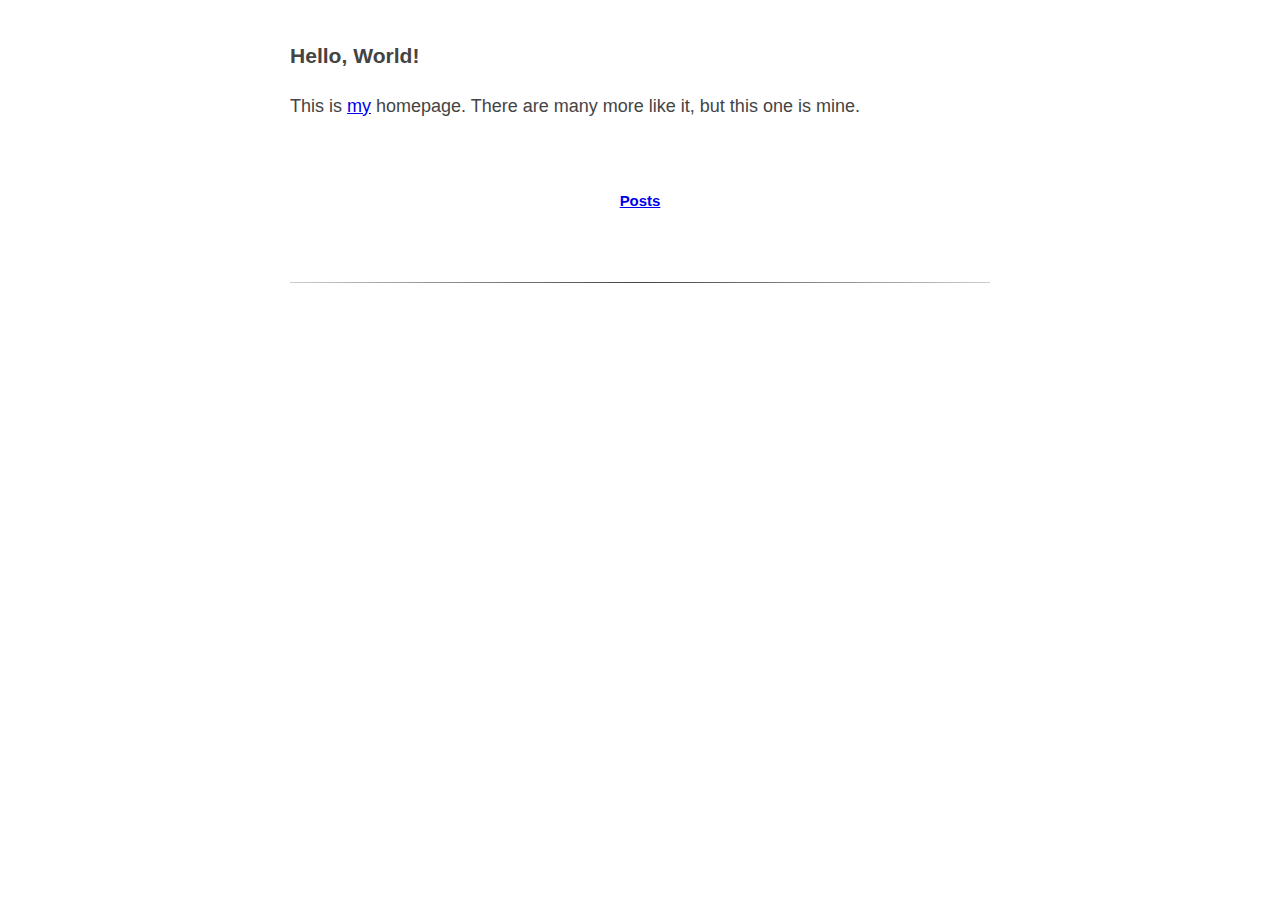
<file: index.html>
<!DOCTYPE html>
<html>
<head>
    <meta charset="utf-8">
    <meta name="viewport" content="width=device-width, initial-scale=1">
    <title>Frag's Home</title>
    <link rel="stylesheet" type="text/css" href="css/main.css"/>
</head>
<body>
<h3>Hello, World!</h3>
<div><p>This is <a href="about.html">my</a> homepage. There are many more like it, but this one is mine.</p></div>
<br/>
<div style="text-align:center"><a href="posts.html"><h5>Posts</h5></a></div>
<div><p>&nbsp;</p><hr/><p>&nbsp;</p></div>
</body>
</html>
</file>
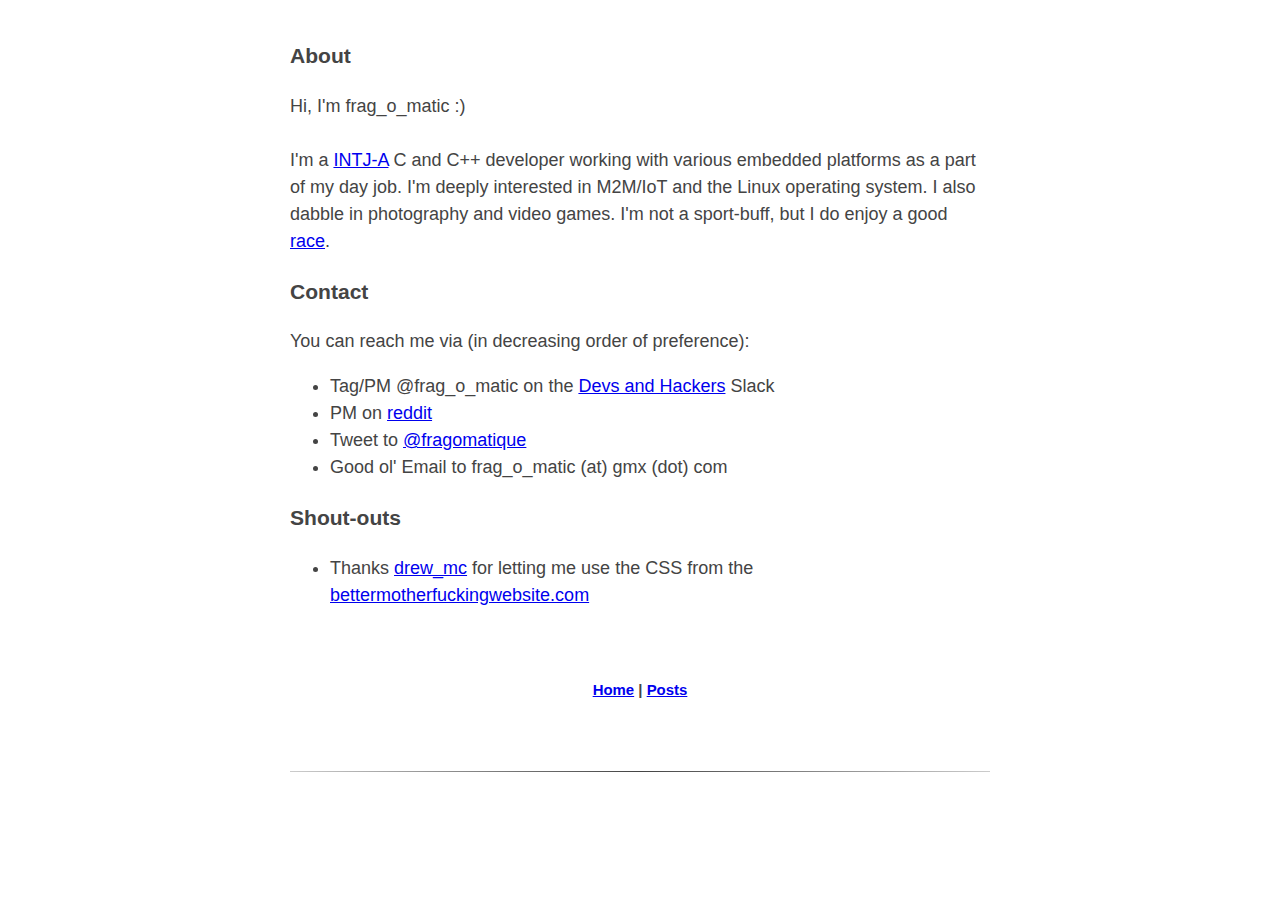
<file: about.html>
<!DOCTYPE html>
<html>
<head>
    <meta charset="utf-8">
    <meta name="viewport" content="width=device-width, initial-scale=1">
    <title>About Me</title>
    <link rel="stylesheet" type="text/css" href="css/main.css"/>
</head>
<body>
<h3>About</h3>
<div>Hi, I'm <span style="font-family: monospace;">frag_o_matic</span> :)</div>
<br/>
    <div>I'm a <a href="https://www.16personalities.com/profiles/88276a787cdef">INTJ-A</a> C and C++ developer working with various embedded platforms as a part of my day job. I'm deeply interested in M2M/IoT and the Linux operating system. I also dabble in photography and video games. I'm not a sport-buff, but I do enjoy a good <a href="https://www.formula1.com/">race</a>.</div>
<h3>Contact</h3>
<div>You can reach me via (in decreasing order of preference):
    <ul>
        <li>Tag/PM <span style="font-family: monospace;">@frag_o_matic</span> on the <a href="http://slack.devup.in/" target="_blank">Devs and Hackers</a> Slack
        <li>PM on <a href="https://www.reddit.com/message/compose/?to=frag_o_matic" target="_blank">reddit</a>
        <li>Tweet to <a href="https://www.twitter.com/fragomatique" target="_blank"><span style="font-family: monospace;">@fragomatique</span></a></li>
        <li>Good ol' Email to <span style="font-family: monospace;">frag_o_matic (at) gmx (dot) com</span>
    </ul>
</div>
<h3>Shout-outs</h3>
<div>
    <ul>
        <li>Thanks <a href="https://www.twitter.com/drew_mc" target="_blank">drew_mc</a> for letting me use the CSS from the <a href="http://bettermotherfuckingwebsite.com/" target="_blank">bettermotherfuckingwebsite.com</a></li>
    </ul>
</div>
<br/>
<div style="text-align:center"><h5><a href="index.html">Home</a>&nbsp;|&nbsp;<a href="posts.html">Posts</a></h5></div>
<div><p>&nbsp;</p><hr/><p>&nbsp;</p></div>
</body>
</html>
</file>
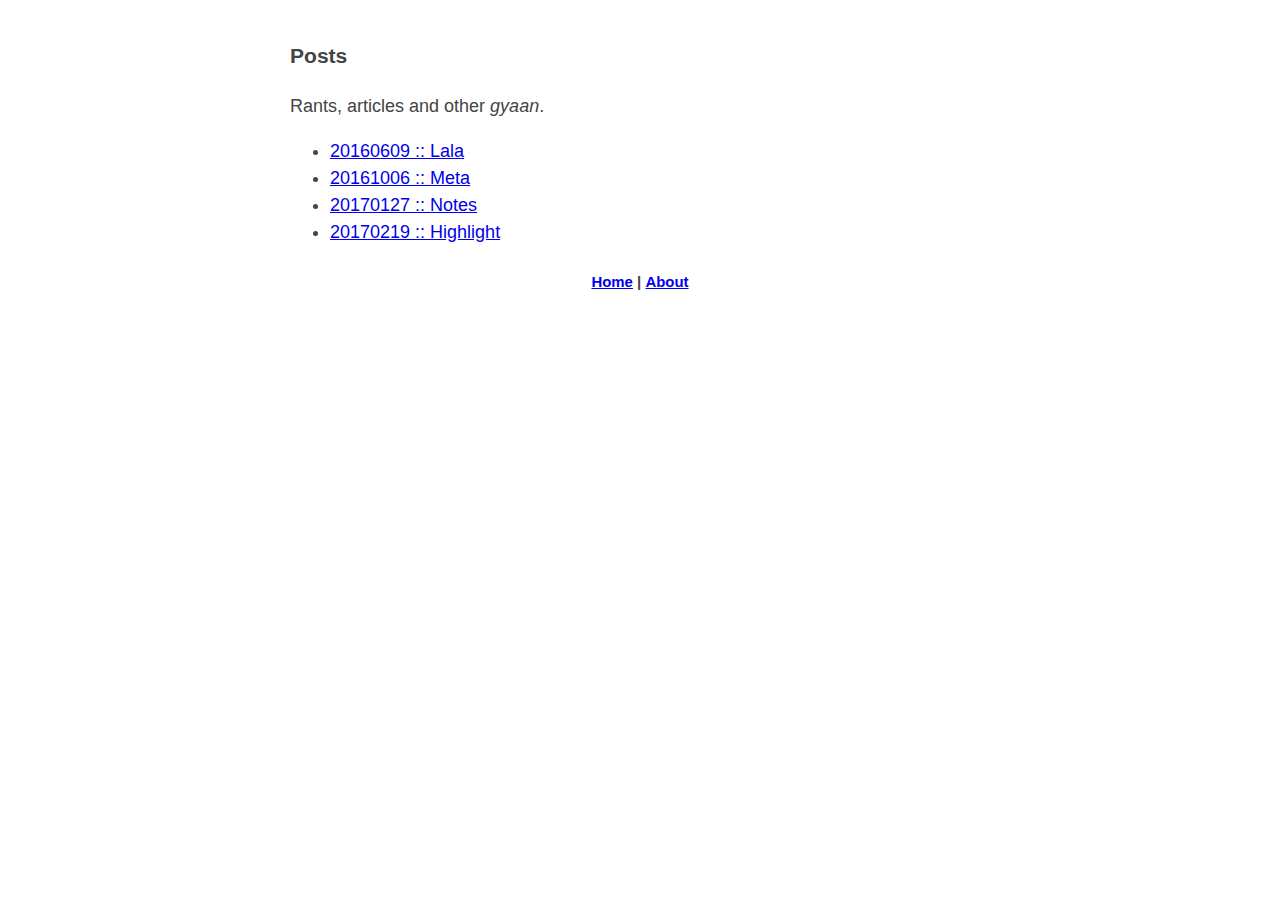
<file: posts.html>
<!DOCTYPE html>
<html>
<head>
    <meta charset="utf-8">
    <meta name="viewport" content="width=device-width, initial-scale=1">
    <title>Frag's Writings</title>
    <link rel="stylesheet" type="text/css" href="css/main.css"/>
</head>
<body>
<h3>Posts</h3>
<div> Rants, articles and other <span style="font-style:italic;">gyaan</span>.</div>
<div>
<ul>
    <li><a href="posts/20160609lala.html">20160609 :: Lala</a></li>
    <li><a href="posts/20161006meta.html">20161006 :: Meta</a></li>
    <li><a href="posts/20170127notes.html">20170127 :: Notes</a></li>
    <li><a href="posts/20170219highlight.html">20170219 :: Highlight</a></li>
</ul>
</div>
<div style="text-align:center"><h5><a href="index.html">Home</a>&nbsp;|&nbsp;<a href="about.html">About</a></h5></div>
</body>
</html>
</file>
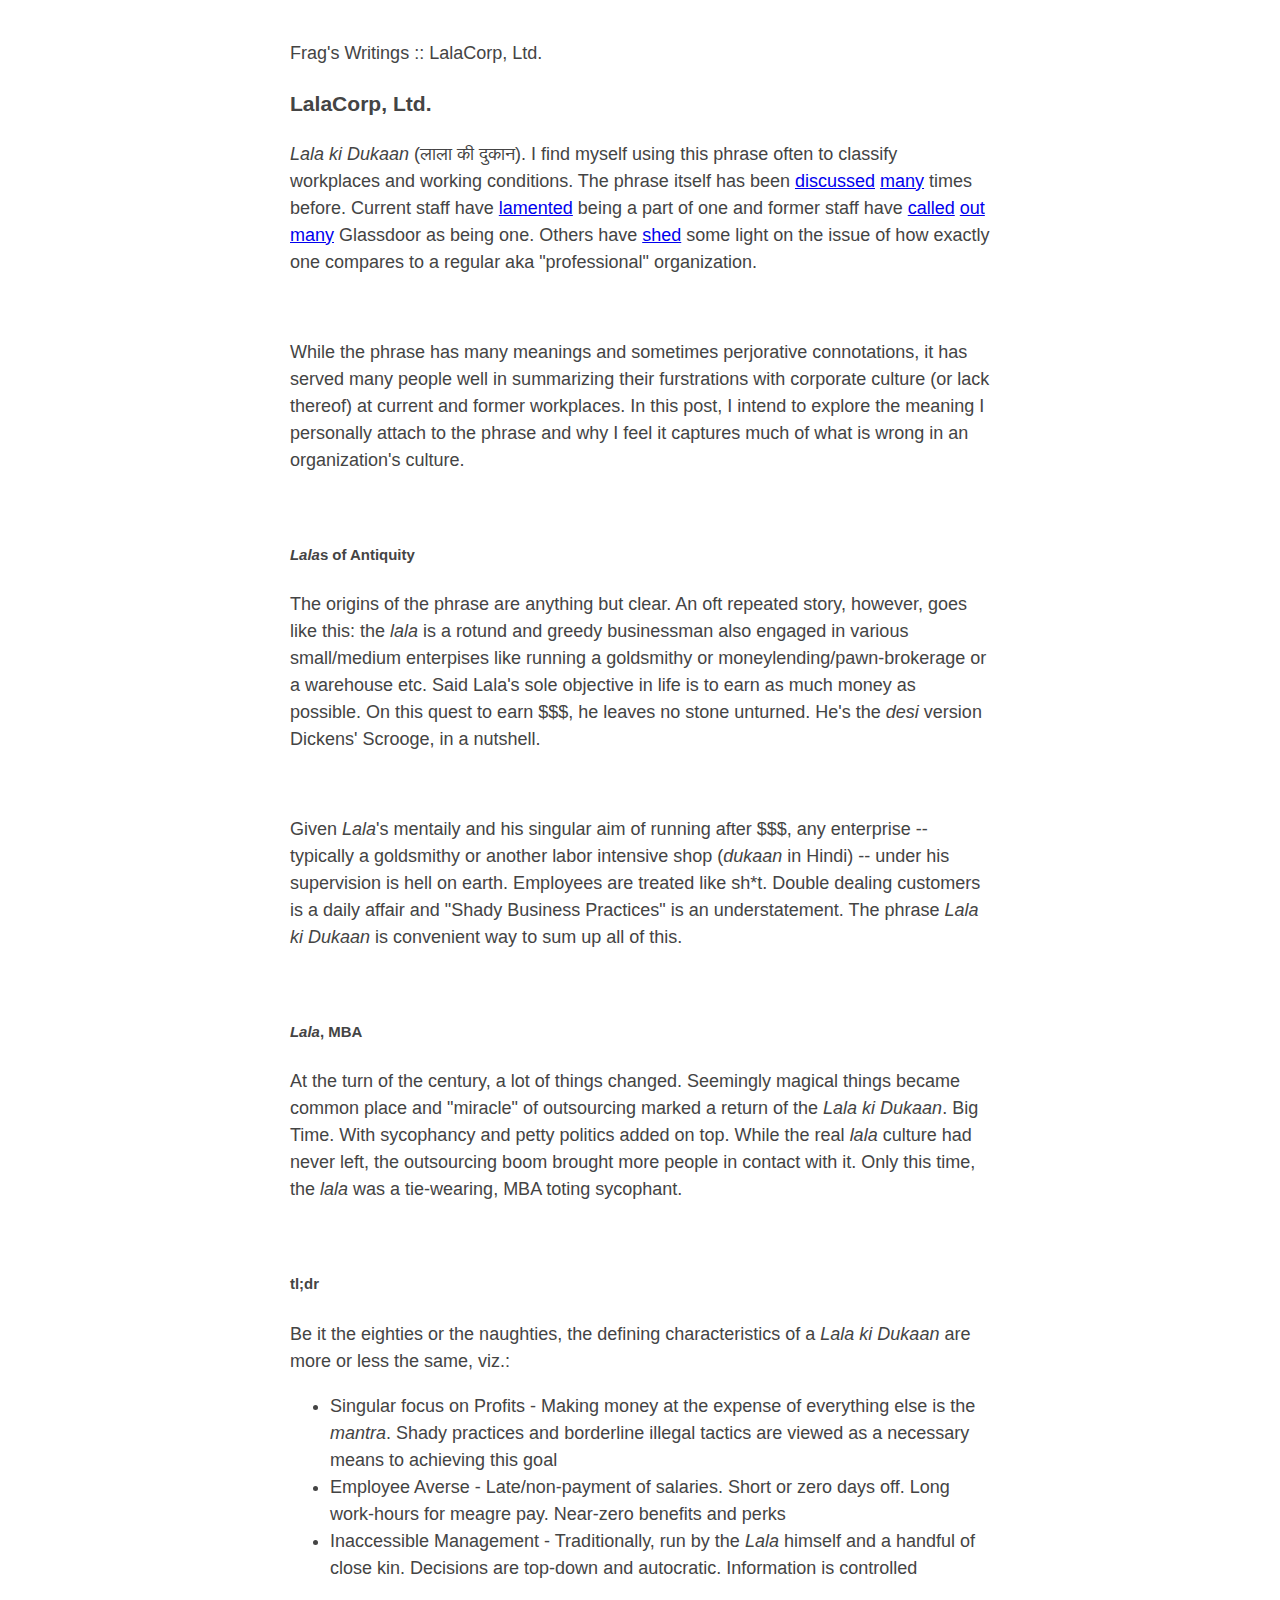
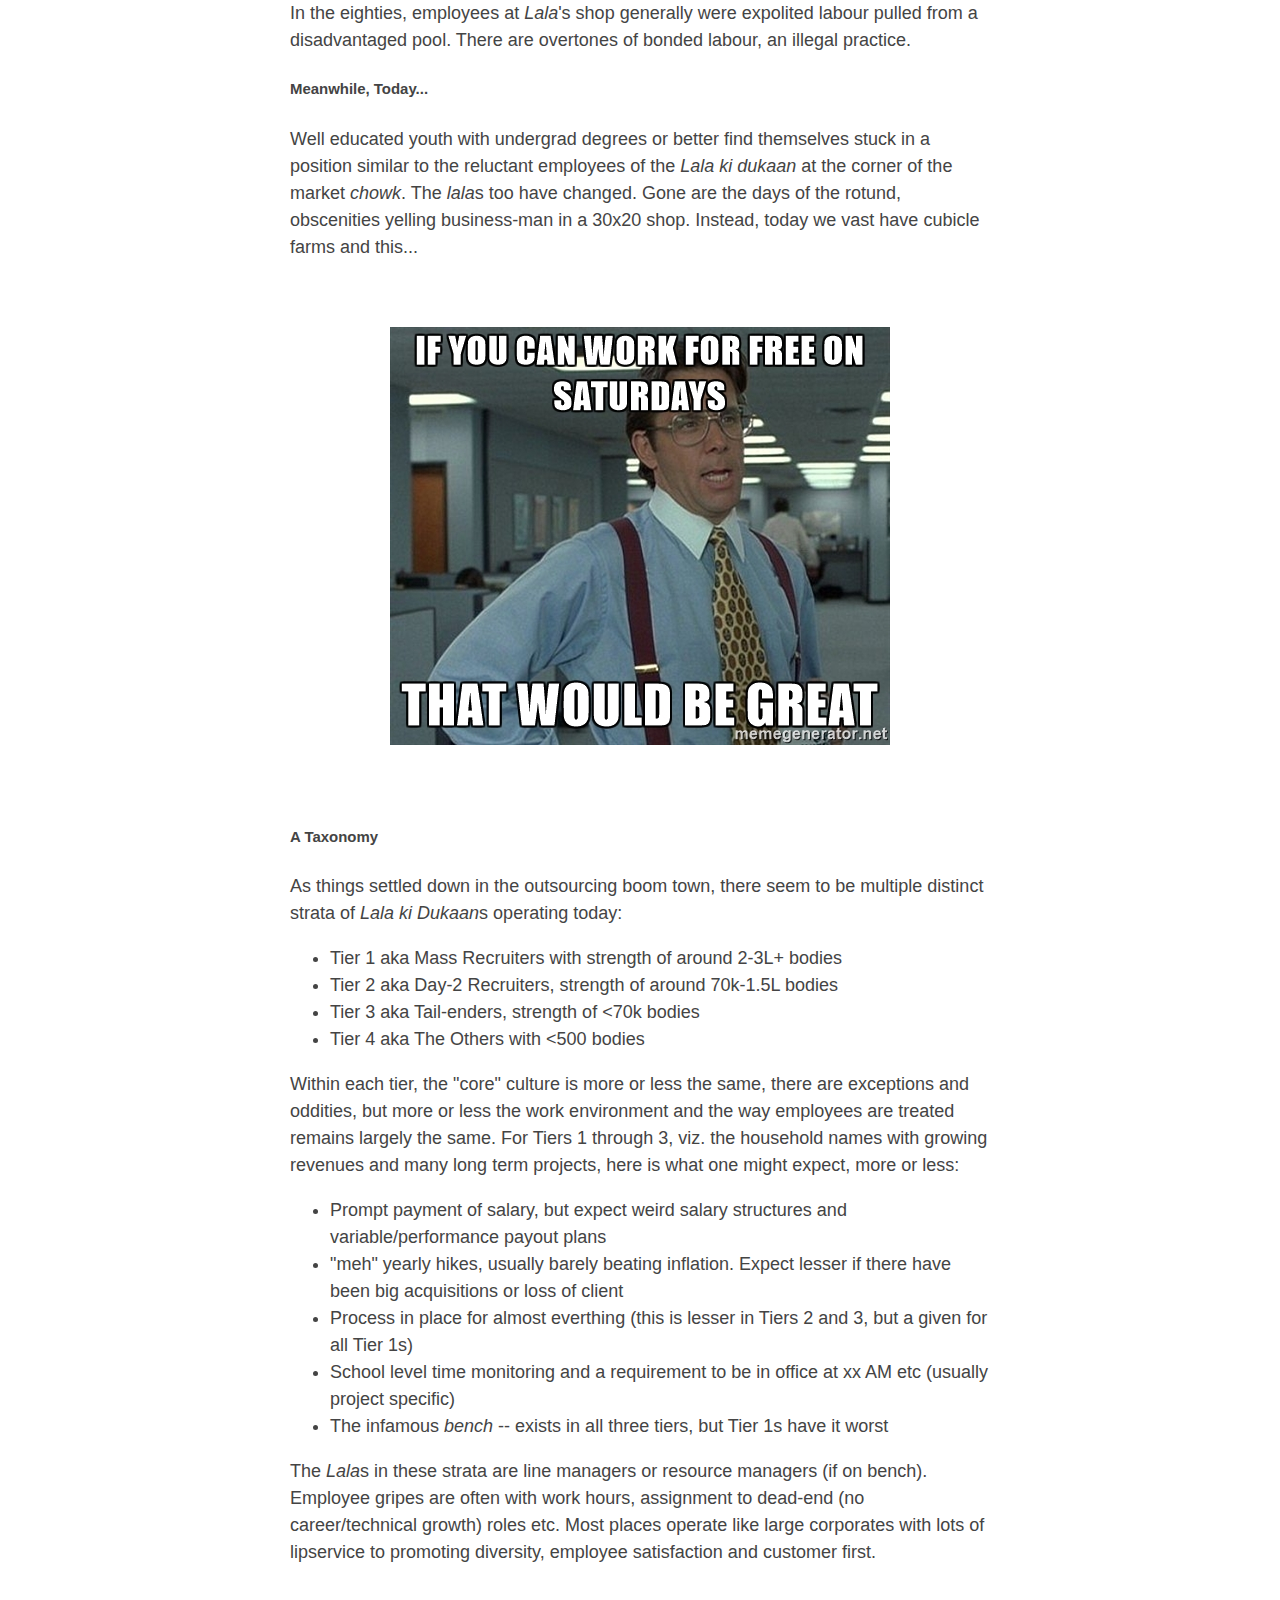
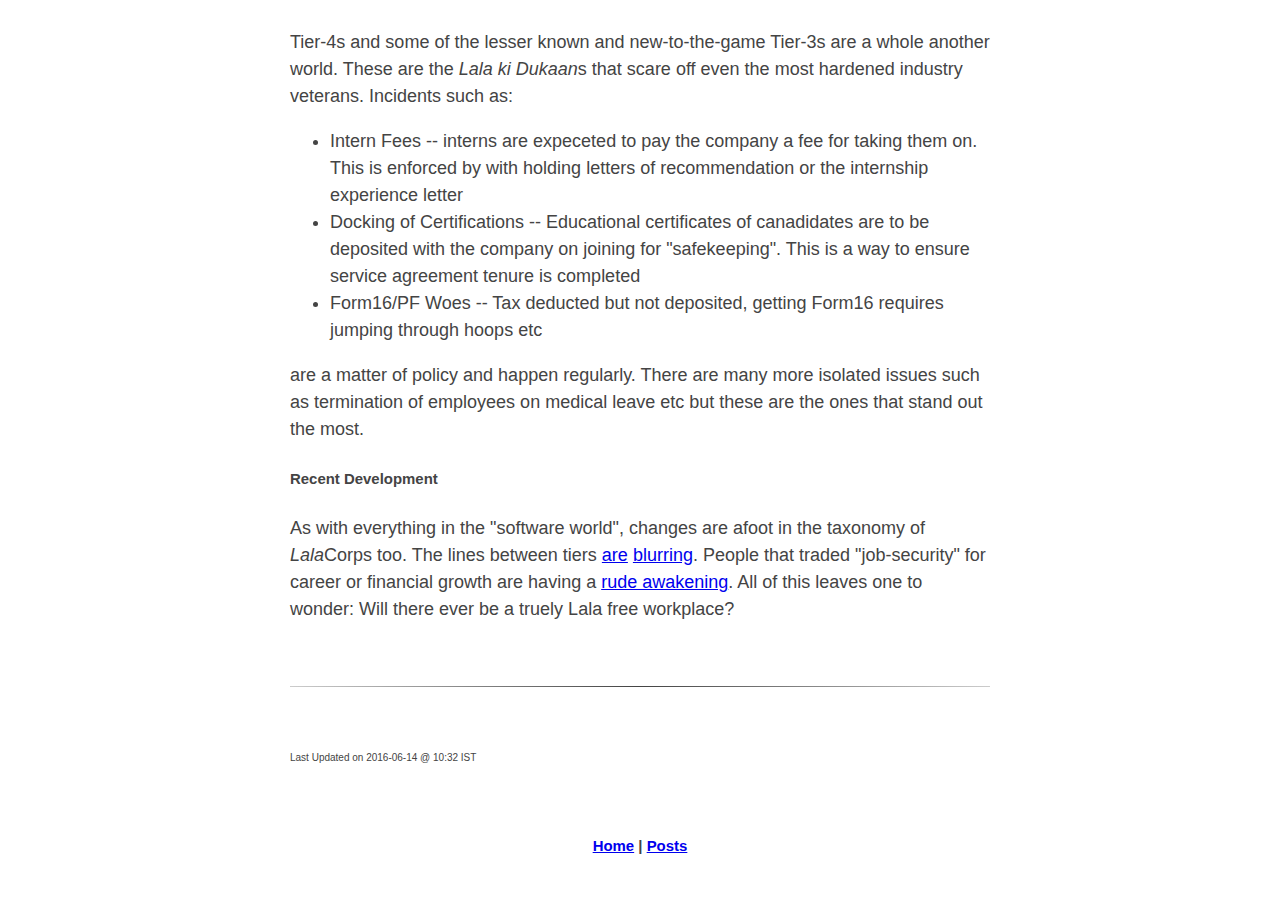
<file: posts/20160609lala.html>
<!DOCTYPE html>
<html>
<head>
    <meta charset="utf-8">
    <meta name="viewport" content="width=device-width, initial-scale=1">
    <title>Frag's Writings :: LalaCorp, Ltd.</title>
    <link rel="stylesheet" type="text/css" href="../css/main.css"/>
</head>
<body>
<p>Frag's Writings :: LalaCorp, Ltd.</p>
<h3>LalaCorp, Ltd.</h3>
<div><span style="font-style: italic;">Lala ki Dukaan</span> (लाला की दुकान). I find myself using this phrase often to classify workplaces and working conditions. The phrase itself has been <a href="https://np.reddit.com/r/india/comments/3ttgbu/what_is_a_lala_company/">discussed</a> <a href="https://np.reddit.com/r/india/comments/4c0or3/eli5_what_is_a_lala_company/">many</a> times before. Current staff have <a href="https://np.reddit.com/r/india/comments/njzjn/lala_company_rage/">lamented</a> being a part of one and former staff have <a href="https://webcache.googleusercontent.com/search?q=cache:8vaJ3gg5KqUJ:https://www.glassdoor.com.au/Reviews/Employee-Review-Media-Mosaic-RVW10302770.htm+&amp;cd=25&amp;hl=en&amp;ct=clnk&amp;gl=in&amp;client=ubuntu">called</a> <a href="https://webcache.googleusercontent.com/search?q=cache:fofrPuok8LUJ:https://www.glassdoor.com/Reviews/Employee-Review-Force-Motors-RVW3125519.htm+&amp;cd=2&amp;hl=en&amp;ct=clnk&amp;gl=in&amp;client=ubuntu">out</a> <a href="https://webcache.googleusercontent.com/search?q=cache:0U2WeecRookJ:https://www.glassdoor.de/Bewertungen/Bewertungen-Kepler-Cannon-RVW7321157.htm+&amp;cd=4&amp;hl=en&amp;ct=clnk&amp;gl=in&amp;client=ubuntu">many</a> Glassdoor as being one. Others have <a href="http://sanjaylakhotia.blogspot.in/2011/07/professional-vs-lala-company.html">shed</a> some light on the issue of how exactly one compares to a regular aka "professional" organization.</div>
<p>&nbsp;</p>
<div>While the phrase has many meanings and sometimes perjorative connotations, it has served many people well in summarizing their furstrations with corporate culture (or lack thereof) at current and former workplaces. In this post, I intend to explore the meaning I personally attach to the phrase and why I feel it captures much of what is wrong in an organization's culture.</div>
<p>&nbsp;</p>
<div>
<h5><span style="font-style: italic;">Lala</span>s of Antiquity</h5>
The origins of the phrase are anything but clear. An oft repeated story, however, goes like this: the <span style="font-style: italic;">lala</span> is a rotund and greedy businessman also engaged in various small/medium enterpises like running a goldsmithy or moneylending/pawn-brokerage or a warehouse etc. Said Lala's sole objective in life is to earn as much money as possible. On this quest to earn $$$, he leaves no stone unturned. He's the <span style="font-style: italic;">desi</span> version Dickens' Scrooge, in a nutshell.</div>
<p>&nbsp;</p>
<div>Given <span style="font-style: italic;">Lala</span>'s mentaily and his singular aim of running after $$$, any enterprise -- typically a goldsmithy or another labor intensive shop (<span style="font-style: italic;">dukaan</span> in Hindi) -- under his supervision is hell on earth. Employees are treated like sh*t. Double dealing customers is a daily affair and "Shady Business Practices" is an understatement. The phrase <span style="font-style: italic;">Lala ki Dukaan</span> is convenient way to sum up all of this.</div>
<p>&nbsp;</p>
<div>
<h5><span style="font-style: italic;">Lala</span>, MBA</h5>
At the turn of the century, a lot of things changed. Seemingly magical things became common place and "miracle" of outsourcing marked a return of the <span style="font-style: italic;">Lala ki Dukaan</span>. Big Time. With sycophancy and petty politics added on top. While the real <span style="font-style: italic;">lala</span> culture had never left, the outsourcing boom brought more people in contact with it. Only this time, the <span style="font-style: italic;">lala</span> was a tie-wearing, MBA toting sycophant.</div>
<p>&nbsp;</p>
<div>
<h5>tl;dr</h5>
Be it the eighties or the naughties, the defining characteristics of a <span style="font-style: italic;">Lala ki Dukaan</span> are more or less the same, viz.:
<ul>
<li>Singular focus on Profits - Making money at the expense of everything else is the <span style="font-style: italic;">mantra</span>. Shady practices and borderline illegal tactics are viewed as a necessary means to achieving this goal</li>
<li>Employee Averse - Late/non-payment of salaries. Short or zero days off. Long work-hours for meagre pay. Near-zero benefits and perks</li>
<li>Inaccessible Management - Traditionally, run by the <span style="font-style: italic;">Lala</span> himself and a handful of close kin. Decisions are top-down and autocratic. Information is controlled</li>
</ul>
In the eighties, employees at <span style="font-style: italic;">Lala</span>'s shop generally were expolited labour pulled from a disadvantaged pool. There are overtones of bonded labour, an illegal practice.</div>
<div>
<h5>Meanwhile, Today...</h5>
Well educated youth with undergrad degrees or better find themselves stuck in a position similar to the reluctant employees of the <span style="font-style: italic;">Lala ki dukaan</span> at the corner of the market <span style="font-style: italic;">chowk</span>. The <span style="font-style: italic;">lala</span>s too have changed. Gone are the days of the rotund, obscenities yelling business-man in a 30x20 shop. Instead, today we vast have cubicle farms and this...</div>
<p>&nbsp;</p>
<div>
<table style="width: 100%;">
<tbody>
<tr>
<td style="vertical-align: middle; text-align: center;"><img src="media/lumburgh.jpg" alt="Bill Lumburgh, Office Space" /></td>
</tr>
</tbody>
</table>
</div>
<p>&nbsp;</p>
<div>
<h5>A Taxonomy</h5>
As things settled down in the outsourcing boom town, there seem to be multiple distinct strata of <span style="font-style: italic;">Lala ki Dukaan</span>s operating today:
<ul>
<li>Tier 1 aka Mass Recruiters with strength of around 2-3L+ bodies</li>
<li>Tier 2 aka Day-2 Recruiters, strength of around 70k-1.5L bodies</li>
<li>Tier 3 aka Tail-enders, strength of &lt;70k bodies</li>
<li>Tier 4 aka The Others with &lt;500 bodies</li>
</ul>
Within each tier, the "core" culture is more or less the same, there are exceptions and oddities, but more or less the work environment and the way employees are treated remains largely the same. For Tiers 1 through 3, viz. the household names with growing revenues and many long term projects, here is what one might expect, more or less:
<ul>
<li>Prompt payment of salary, but expect weird salary structures and variable/performance payout plans</li>
<li>"meh" yearly hikes, usually barely beating inflation. Expect lesser if there have been big acquisitions or loss of client</li>
<li>Process in place for almost everthing (this is lesser in Tiers 2 and 3, but a given for all Tier 1s)</li>
<li>School level time monitoring and a requirement to be in office at xx AM etc (usually project specific)</li>
<li>The infamous <span style="font-style: italic;">bench</span> -- exists in all three tiers, but Tier 1s have it worst</li>
</ul>
The <span style="font-style: italic;">Lala</span>s in these strata are line managers or resource managers (if on bench). Employee gripes are often with work hours, assignment to dead-end (no career/technical growth) roles etc. Most places operate like large corporates with lots of lipservice to promoting diversity, employee satisfaction and customer first.</div>
<p>&nbsp;</p>
<div>Tier-4s and some of the lesser known and new-to-the-game Tier-3s are a whole another world. These are the <span style="font-style: italic;">Lala ki Dukaan</span>s that scare off even the most hardened industry veterans. Incidents such as:
<ul>
<li>Intern Fees -- interns are expeceted to pay the company a fee for taking them on. This is enforced by with holding letters of recommendation or the internship experience letter</li>
<li>Docking of Certifications -- Educational certificates of canadidates are to be deposited with the company on joining for "safekeeping". This is a way to ensure service agreement tenure is completed</li>
<li>Form16/PF Woes -- Tax deducted but not deposited, getting Form16 requires jumping through hoops etc</li>
</ul>
are a matter of policy and happen regularly. There are many more isolated issues such as termination of employees on medical leave etc but these are the ones that stand out the most.</div>
<div>
<h5>Recent Development</h5>
As with everything in the "software world", changes are afoot in the taxonomy of <span style="font-style: italic;">Lala</span>Corps too. The lines between tiers <a href="http://www.thehindu.com/news/cities/bangalore/letters-of-intent-not-legally-binding-says-hcl/article4661199.ece">are</a> <a href="http://articles.economictimes.indiatimes.com/2016-05-31/news/73472162_1_lt-infotech-hcl-technologies-engineering-colleges">blurring</a>. People that traded "job-security" for career or financial growth are having a <a href="http://www.deccanherald.com/content/454490/tcs-layoffs-gives-jitters-staff.html">rude awakening</a>. All of this leaves one to wonder: Will there ever be a truely Lala free workplace?</div>
<div><p>&nbsp;</p><hr/><p>&nbsp;</p></div>
<div style="font-size: x-small;">Last Updated on 2016-06-14 @ 10:32 IST</div>
<p>&nbsp;</p>
<div style="text-align: center;">
<h5><a href="../index.html">Home</a>&nbsp;|&nbsp;<a href="../posts.html">Posts</a></h5>
</div>
</body>
</html>
</file>
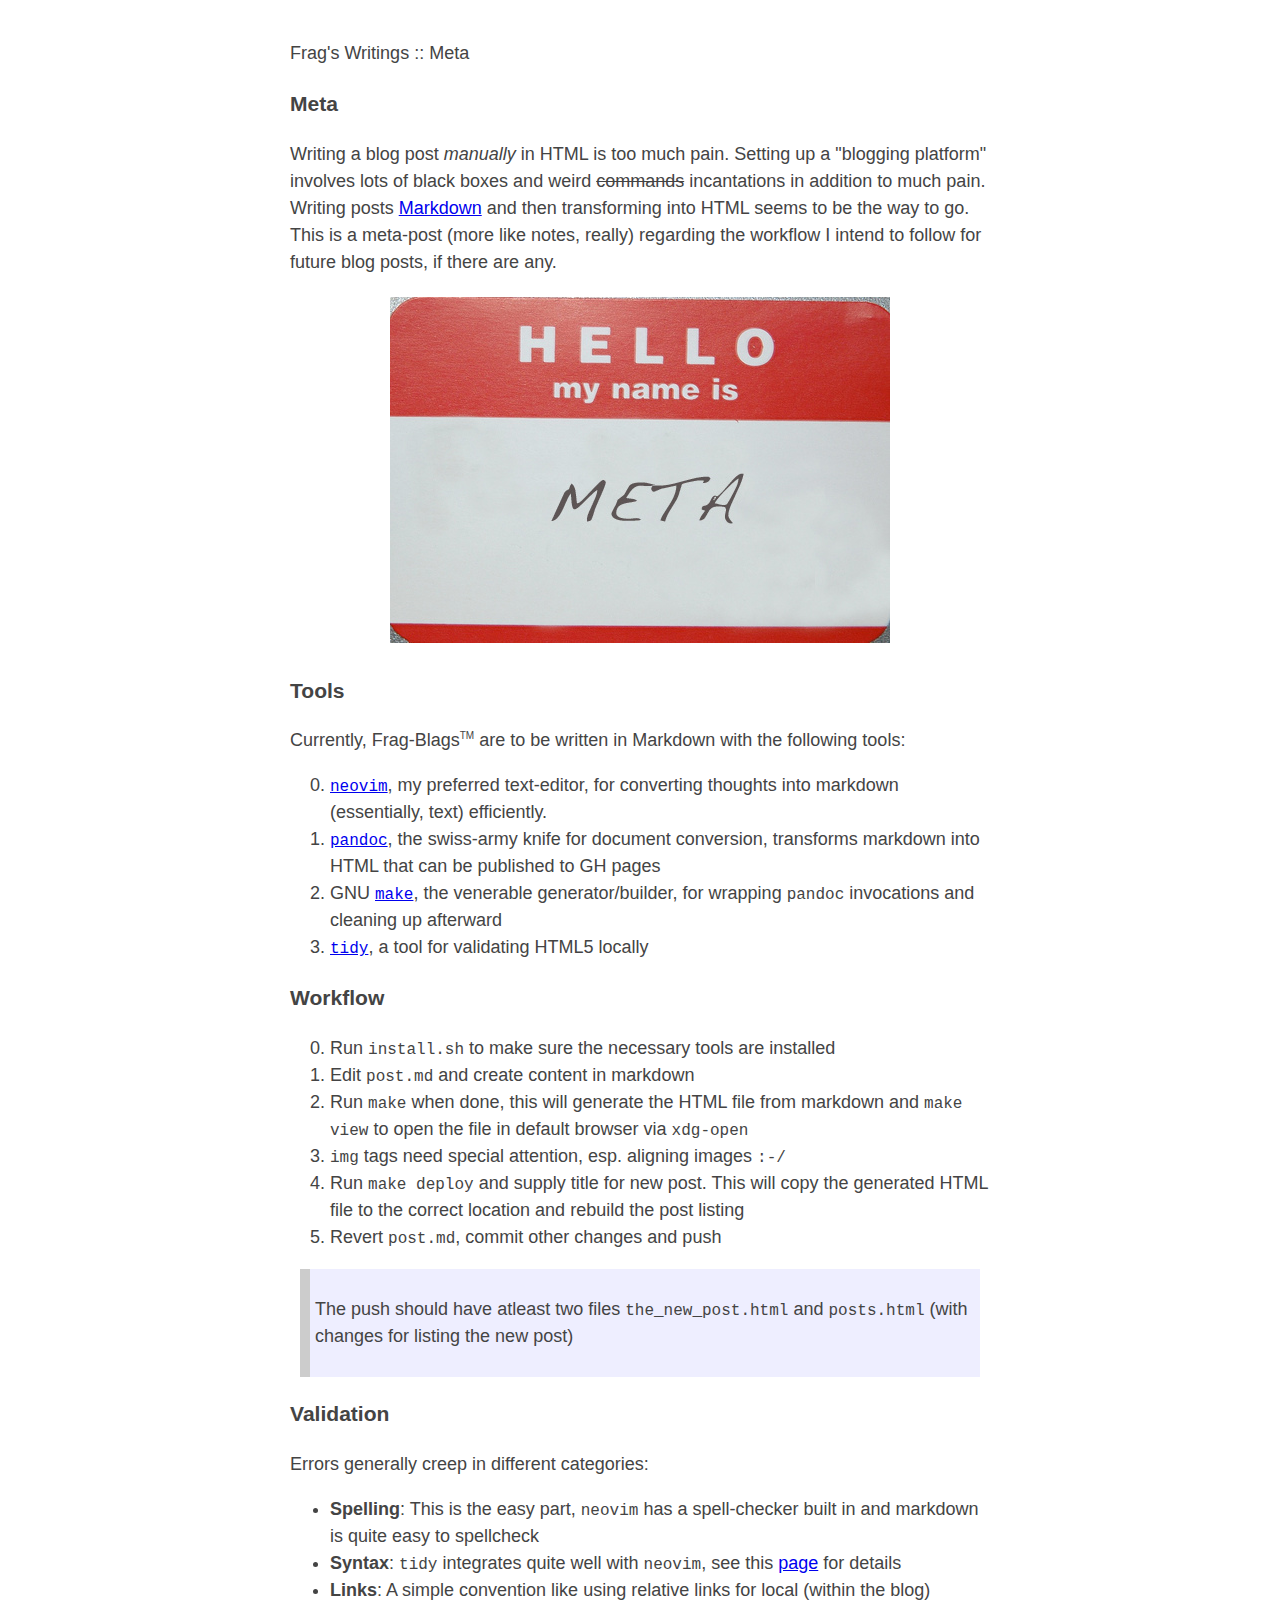
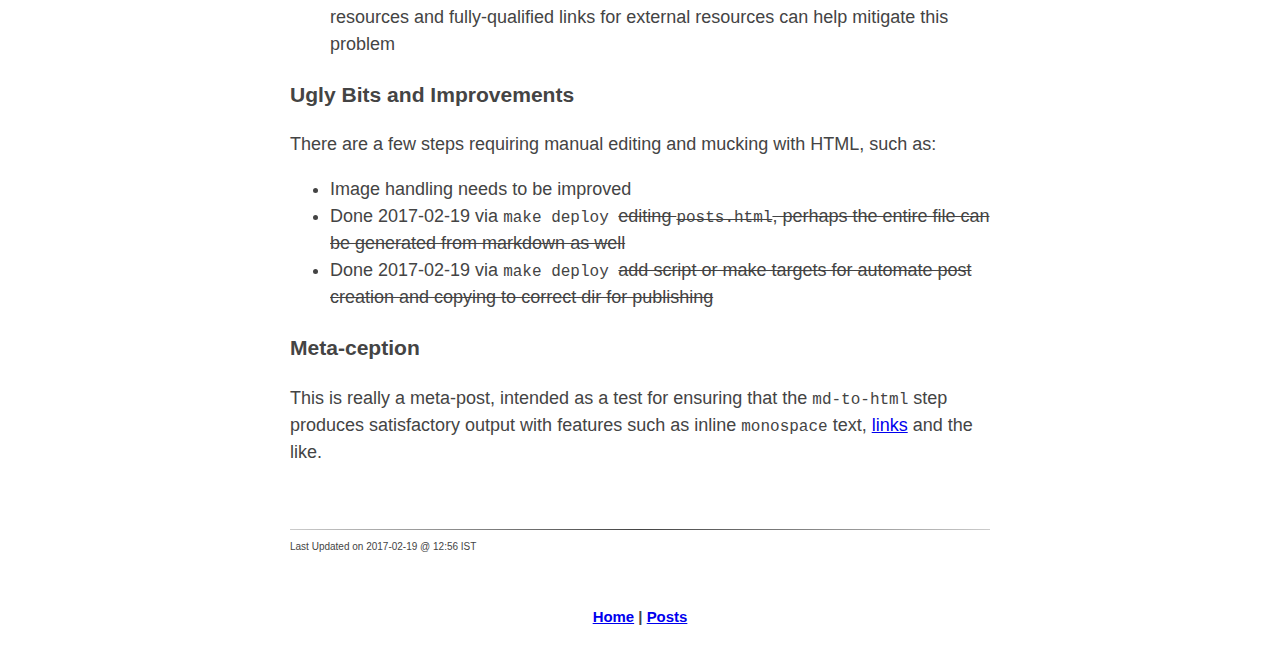
<file: posts/20161006meta.html>
<!DOCTYPE html>
<html>
<head>
    <meta charset="utf-8" content="text/html">
    <meta name="viewport" content="width=device-width, initial-scale=1">
    <title>Frag's Writings :: Meta</title>
    <link rel="stylesheet" type="text/css" href="../css/main.css"/>
</head>
<body>
<p>Frag's Writings :: Meta</p>
<h3>Meta</h3>
<p>Writing a blog post <em>manually</em> in HTML is too much pain. Setting up a &quot;blogging platform&quot; involves lots of black boxes and weird <del>commands</del> incantations in addition to much pain. Writing posts <a href="https://daringfireball.net/projects/markdown/">Markdown</a> and then transforming into HTML seems to be the way to go. This is a meta-post (more like notes, really) regarding the workflow I intend to follow for future blog posts, if there are any.</p>
<table style="width: 100%;">
<tbody>
<tr>
<td style="vertical-align: middle; text-align: center;"><img src="media/meta.jpg"/></td>
</tr>
</tbody>
</table>
<h3 id="tools">Tools</h3>
<p>Currently, Frag-Blags<sup>TM</sup> are to be written in Markdown with the following tools:</p>
<ol start="0" style="list-style-type: decimal">
<li><a href="https://neovim.io/"><code>neovim</code></a>, my preferred text-editor, for converting thoughts into markdown (essentially, text) efficiently.</li>
<li><a href="https://pandoc.org/"><code>pandoc</code></a>, the swiss-army knife for document conversion, transforms markdown into HTML that can be published to GH pages</li>
<li>GNU <a href="https://www.gnu.org/software/make/"><code>make</code></a>, the venerable generator/builder, for wrapping <code>pandoc</code> invocations and cleaning up afterward</li>
<li><a href="http://tidy.sourceforge.net/"><code>tidy</code></a>, a tool for validating HTML5 locally</li>
</ol>
<h3 id="workflow">Workflow</h3>
<ol start="0" style="list-style-type: decimal">
<li>Run <code>install.sh</code> to make sure the necessary tools are installed</li>
<li>Edit <code>post.md</code> and create content in markdown</li>
<li>Run <code>make</code> when done, this will generate the HTML file from markdown and <code>make view</code> to open the file in default browser via <code>xdg-open</code></li>
<li><code>img</code> tags need special attention, esp. aligning images <code>:-/</code></li>
<li>Run <code>make deploy</code> and supply title for new post. This will copy the generated HTML file to the correct location and rebuild the post listing</li>
<li>Revert <code>post.md</code>, commit other changes and push</li>
</ol>
<blockquote>
<p>The push should have atleast two files <code>the_new_post.html</code> and <code>posts.html</code> (with changes for listing the new post)</p>
</blockquote>
<h3 id="validation">Validation</h3>
<p>Errors generally creep in different categories:</p>
<ul>
<li><strong>Spelling</strong>: This is the easy part, <code>neovim</code> has a spell-checker built in and markdown is quite easy to spellcheck</li>
<li><strong>Syntax</strong>: <code>tidy</code> integrates quite well with <code>neovim</code>, see this <a href="http://vim.wikia.com/wiki/Cleanup%5Fyour%5FHTML">page</a> for details</li>
<li><strong>Links</strong>: A simple convention like using relative links for local (within the blog) resources and fully-qualified links for external resources can help mitigate this problem</li>
</ul>
<h3 id="ugly-bits-and-improvements">Ugly Bits and Improvements</h3>
<p>There are a few steps requiring manual editing and mucking with HTML, such as:</p>
<ul>
<li>Image handling needs to be improved</li>
<li>Done 2017-02-19 via <code>make deploy </code><strike>editing <code>posts.html</code>, perhaps the entire file can be generated from markdown as well</strike></li>
<li>Done 2017-02-19 via <code>make deploy </code><strike>add script or make targets for automate post creation and copying to correct dir for publishing</strike></li>
</ul>
<h3 id="meta-ception">Meta-ception</h3>
<p>This is really a meta-post, intended as a test for ensuring that the <code>md-to-html</code> step produces satisfactory output with features such as inline <code>monospace</code> text, <a href="about:blank">links</a> and the like.</p>
<p>&nbsp;</p><hr/>
<div style="font-size: x-small;">Last Updated on 2017-02-19 @ 12:56 IST</div>
<br/>
<div style="text-align: center;">
<h5><a href="../index.html">Home</a>&nbsp;|&nbsp;<a href="../posts.html">Posts</a></h5>
</div>
</body>
</html>
</file>
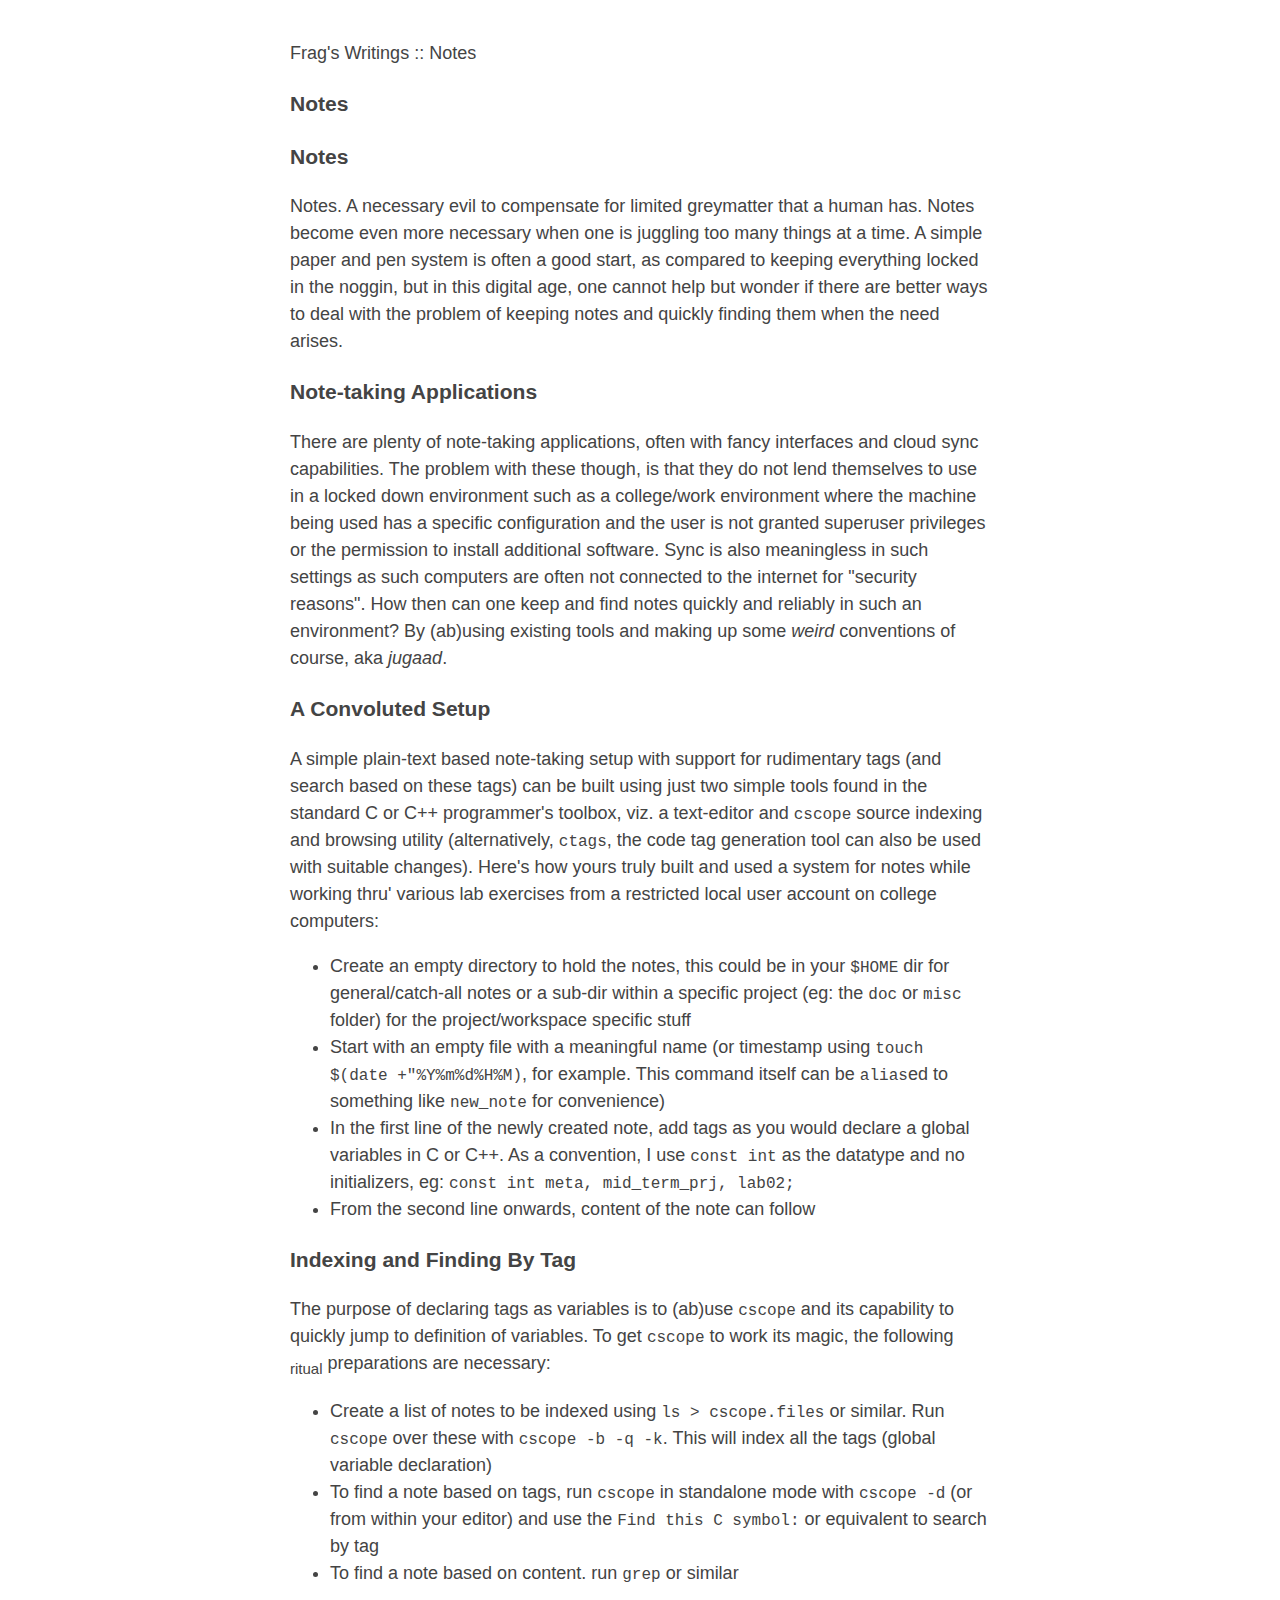
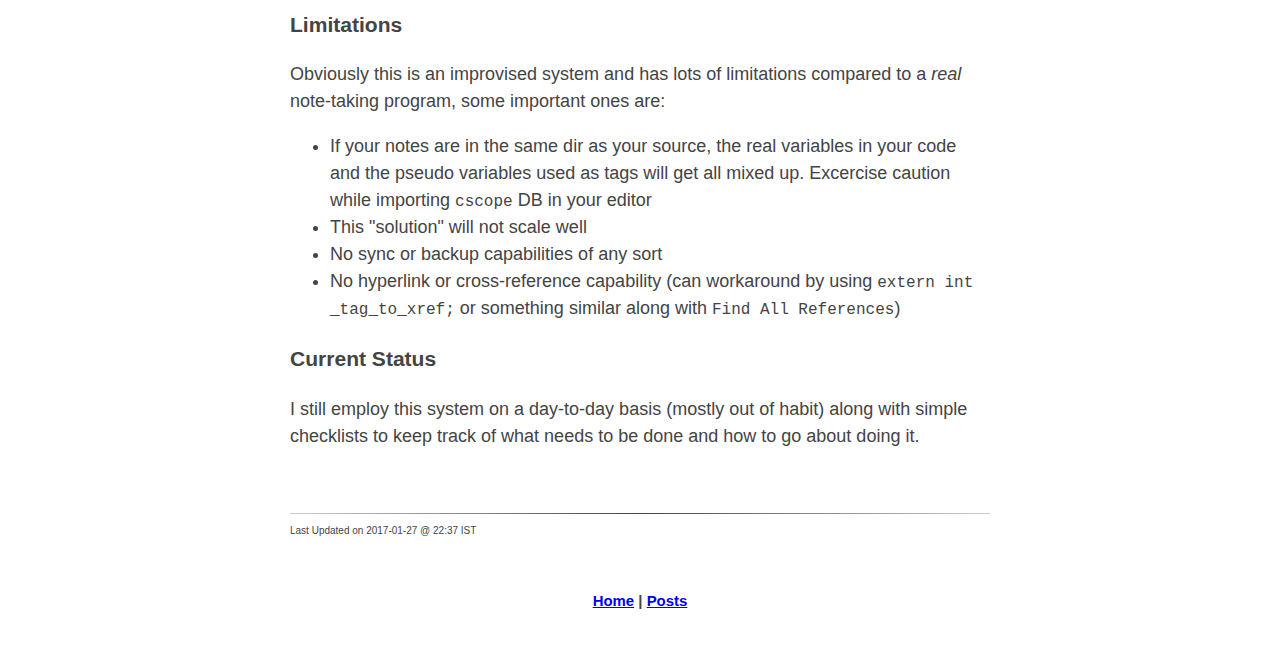
<file: posts/201701272051notes.html>
<!DOCTYPE html>
<html>
<head>
    <meta charset="utf-8" content="text/html">
    <meta name="viewport" content="width=device-width, initial-scale=1">
    <title>Frag's Writings :: Notes</title>
    <link rel="stylesheet" type="text/css" href="../css/main.css"/>
</head>
<body>
<p>Frag's Writings :: Notes</p>
<h3>Notes</h3>
<h3 id="notes">Notes</h3>
<p>Notes. A necessary evil to compensate for limited greymatter that a human has. Notes become even more necessary when one is juggling too many things at a time. A simple paper and pen system is often a good start, as compared to keeping everything locked in the noggin, but in this digital age, one cannot help but wonder if there are better ways to deal with the problem of keeping notes and quickly finding them when the need arises.</p>
<h3 id="note-taking-applications">Note-taking Applications</h3>
<p>There are plenty of note-taking applications, often with fancy interfaces and cloud sync capabilities. The problem with these though, is that they do not lend themselves to use in a locked down environment such as a college/work environment where the machine being used has a specific configuration and the user is not granted superuser privileges or the permission to install additional software. Sync is also meaningless in such settings as such computers are often not connected to the internet for &quot;security reasons&quot;. How then can one keep and find notes quickly and reliably in such an environment? By (ab)using existing tools and making up some <em>weird</em> conventions of course, aka <em>jugaad</em>.</p>
<h3 id="a-convoluted-setup">A Convoluted Setup</h3>
<p>A simple plain-text based note-taking setup with support for rudimentary tags (and search based on these tags) can be built using just two simple tools found in the standard C or C++ programmer's toolbox, viz. a text-editor and <code>cscope</code> source indexing and browsing utility (alternatively, <code>ctags</code>, the code tag generation tool can also be used with suitable changes). Here's how yours truly built and used a system for notes while working thru' various lab exercises from a restricted local user account on college computers:</p>
<ul>
<li>Create an empty directory to hold the notes, this could be in your <code>$HOME</code> dir for general/catch-all notes or a sub-dir within a specific project (eg: the <code>doc</code> or <code>misc</code> folder) for the project/workspace specific stuff</li>
<li>Start with an empty file with a meaningful name (or timestamp using <code>touch $(date +&quot;%Y%m%d%H%M)</code>, for example. This command itself can be <code>alias</code>ed to something like <code>new_note</code> for convenience)</li>
<li>In the first line of the newly created note, add tags as you would declare a global variables in C or C++. As a convention, I use <code>const int</code> as the datatype and no initializers, eg: <code>const int meta, mid_term_prj, lab02;</code></li>
<li>From the second line onwards, content of the note can follow</li>
</ul>
<h3 id="indexing-and-finding-by-tag">Indexing and Finding By Tag</h3>
<p>The purpose of declaring tags as variables is to (ab)use <code>cscope</code> and its capability to quickly jump to definition of variables. To get <code>cscope</code> to work its magic, the following <sub>ritual</sub> preparations are necessary:</p>
<ul>
<li>Create a list of notes to be indexed using <code>ls &gt; cscope.files</code> or similar. Run <code>cscope</code> over these with <code>cscope -b -q -k</code>. This will index all the tags (global variable declaration)</li>
<li>To find a note based on tags, run <code>cscope</code> in standalone mode with <code>cscope -d</code> (or from within your editor) and use the <code>Find this C symbol:</code> or equivalent to search by tag</li>
<li>To find a note based on content. run <code>grep</code> or similar</li>
</ul>
<h3 id="limitations">Limitations</h3>
<p>Obviously this is an improvised system and has lots of limitations compared to a <em>real</em> note-taking program, some important ones are:</p>
<ul>
<li>If your notes are in the same dir as your source, the real variables in your code and the pseudo variables used as tags will get all mixed up. Excercise caution while importing <code>cscope</code> DB in your editor</li>
<li>This &quot;solution&quot; will not scale well</li>
<li>No sync or backup capabilities of any sort</li>
<li>No hyperlink or cross-reference capability (can workaround by using <code>extern int _tag_to_xref;</code> or something similar along with <code>Find All References</code>)</li>
</ul>
<h3 id="current-status">Current Status</h3>
<p>I still employ this system on a day-to-day basis (mostly out of habit) along with simple checklists to keep track of what needs to be done and how to go about doing it.</p>
<p>&nbsp;</p><hr/>
<div style="font-size: x-small;">Last Updated on 2017-01-27 @ 22:37 IST</div>
<br/>
<div style="text-align: center;">
<h5><a href="../index.html">Home</a>&nbsp;|&nbsp;<a href="../posts.html">Posts</a></h5>
</div>
</body>
</html>
</file>
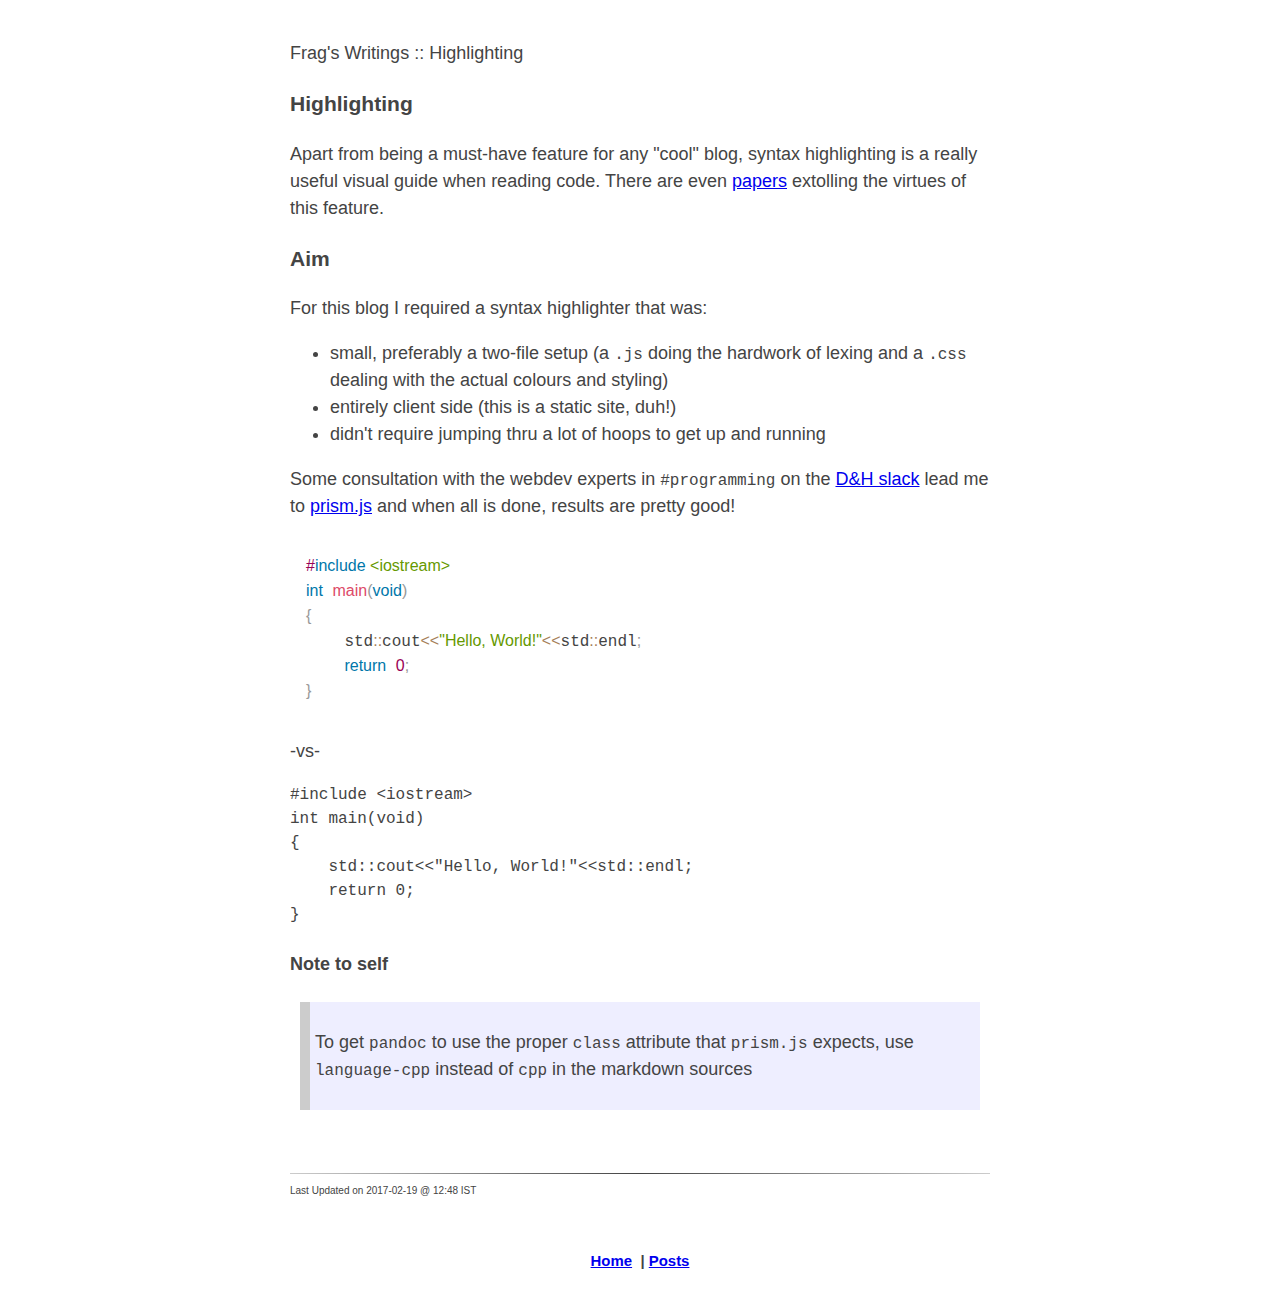
<file: posts/20170219highlight.html>
<!DOCTYPE html>
<html>
<head>
    <meta charset="utf-8" content="text/html">
    <meta name="viewport" content="width=device-width, initial-scale=1">
    <title>Frag's Writings :: Highlighting</title>
    <link rel="stylesheet" type="text/css" href="../css/main.css"/>
    <link rel="stylesheet" type="text/css" href="../css/prism.css"/>
    <script type="text/javascript" src="../js/prism.js"></script>
</head>
<body>
<p>Frag's Writings :: Highlighting</p>
<h3>Highlighting</h3>
<p>Apart from being a must-have feature for any &quot;cool&quot; blog, syntax highlighting is a really useful visual guide when reading code. There are even <a href="http://www.ppig.org/sites/default/files/2015-PPIG-26th-Sarkar.pdf">papers</a> extolling the virtues of this feature.</p>
<h3 id="aim">Aim</h3>
<p>For this blog I required a syntax highlighter that was:</p>
<ul>
<li>small, preferably a two-file setup (a <code>.js</code> doing the hardwork of lexing and a <code>.css</code> dealing with the actual colours and styling)</li>
<li>entirely client side (this is a static site, duh!)</li>
<li>didn't require jumping thru a lot of hoops to get up and running</li>
</ul>
<p>Some consultation with the webdev experts in <code>#programming</code> on the <a href="https://dev-s.slack.com/">D&amp;H slack</a> lead me to <a href="http://prismjs.com">prism.js</a> and when all is done, results are pretty good!</p>
<pre class="language-cpp"><code>#include &lt;iostream&gt;
int main(void)
{
    std::cout&lt;&lt;&quot;Hello, World!&quot;&lt;&lt;std::endl;
    return 0;
}</code></pre>
<p>-vs-</p>
<pre><code>#include &lt;iostream&gt;
int main(void)
{
    std::cout&lt;&lt;&quot;Hello, World!&quot;&lt;&lt;std::endl;
    return 0;
}</code></pre>
<h4 id="note-to-self">Note to self</h4>
<blockquote>
<p>To get <code>pandoc</code> to use the proper <code>class</code> attribute that <code>prism.js</code> expects, use <code>language-cpp</code> instead of <code>cpp</code> in the markdown sources</p>
</blockquote>
<p>&nbsp;</p><hr/>
<div style="font-size: x-small;">Last Updated on 2017-02-19 @ 12:48 IST</div>
<br/>
<div style="text-align: center;">
<h5><a href="http://frag-o-matic.github.io/index.html">Home</a>&nbsp;
    |&nbsp;<a href="http://frag-o-matic.github.io/posts.html">Posts</a></h5>
</div>
</body>
</html>
</file>
<file: css/main.css>
/* CSS based on http://bettermotherfuckingwebsite.com/, used with @drew_mc's permission */
body {
  margin:40px auto;
  max-width:700px;
  line-height:1.5;
  font-size:18px;
  color:#444;
  padding:0 10px
}

h1,h2,h3,h4,h5 {
  line-height:1.5
}

hr {
  /* Based on https://css-tricks.com/examples/hrs/ */
  border: 0; 
  height: 1px; 
  background-image: linear-gradient(to right, #ccc, #444, #ccc); 
}

/* adjust size of and align superpositioned text properly */
sup {
  font-size: 10px;
  vertical-align: super;
  line-height: 0;
}

/* make monospace text stand out */
pre,code {
  font-size:16px;
  font-family: "Courier New", Courier, monospace !important;
}

/* make blockquotes stand out too*/
blockquote {
  background: #eef;
  border-left: 10px solid #ccc;
  margin: 1em 10px;
  padding: 0.5em 5px;
}

/* use sans-serif fonts throughout the page */
* {
  font-family: Helvetica, Arial, sans-serif !important;
}
</file>
<file: css/prism.css>
/* http://prismjs.com/download.html?themes=prism&languages=clike+c+cpp */
/**
 * prism.js default theme for JavaScript, CSS and HTML
 * Based on dabblet (http://dabblet.com)
 * @author Lea Verou
 */

code[class*="language-"],
{
	color: black;
	background: none;
	text-shadow: 0 1px white;
	text-align: left;
	white-space: pre;
	word-spacing: normal;
	word-break: normal;
	word-wrap: normal;
	line-height: 1.5;

	-moz-tab-size: 4;
	-o-tab-size: 4;
	tab-size: 4;

	-webkit-hyphens: none;
	-moz-hyphens: none;
	-ms-hyphens: none;
	hyphens: none;
}

code[class*="language-"]::-moz-selection, code[class*="language-"] ::-moz-selection {
	text-shadow: none;
	background: #b3d4fc;
}

code[class*="language-"]::selection, code[class*="language-"] ::selection {
	text-shadow: none;
	background: #b3d4fc;
}

@media print {
	code[class*="language-"],
	pre[class*="language-"] {
		text-shadow: none;
	}
}

/* Code blocks */
pre[class*="language-"] {
	padding: 1em;
	margin: .5em 0;
	overflow: auto;
}


/* Inline code */
:not(pre) > code[class*="language-"] {
	padding: .1em;
	border-radius: .3em;
	white-space: normal;
}

.token.comment,
.token.prolog,
.token.doctype,
.token.cdata {
	color: slategray;
}

.token.punctuation {
	color: #999;
}

.namespace {
	opacity: .7;
}

.token.property,
.token.tag,
.token.boolean,
.token.number,
.token.constant,
.token.symbol,
.token.deleted {
	color: #905;
}

.token.selector,
.token.attr-name,
.token.string,
.token.char,
.token.builtin,
.token.inserted {
	color: #690;
}

.token.operator,
.token.entity,
.token.url,
.language-css .token.string,
.style .token.string {
	color: #a67f59;
	background: hsla(0, 0%, 100%, .5);
}

.token.atrule,
.token.attr-value,
.token.keyword {
	color: #07a;
}

.token.function {
	color: #DD4A68;
}

.token.regex,
.token.important,
.token.variable {
	color: #e90;
}

.token.important,
.token.bold {
	font-weight: bold;
}
.token.italic {
	font-style: italic;
}

.token.entity {
	cursor: help;
}
</file>
